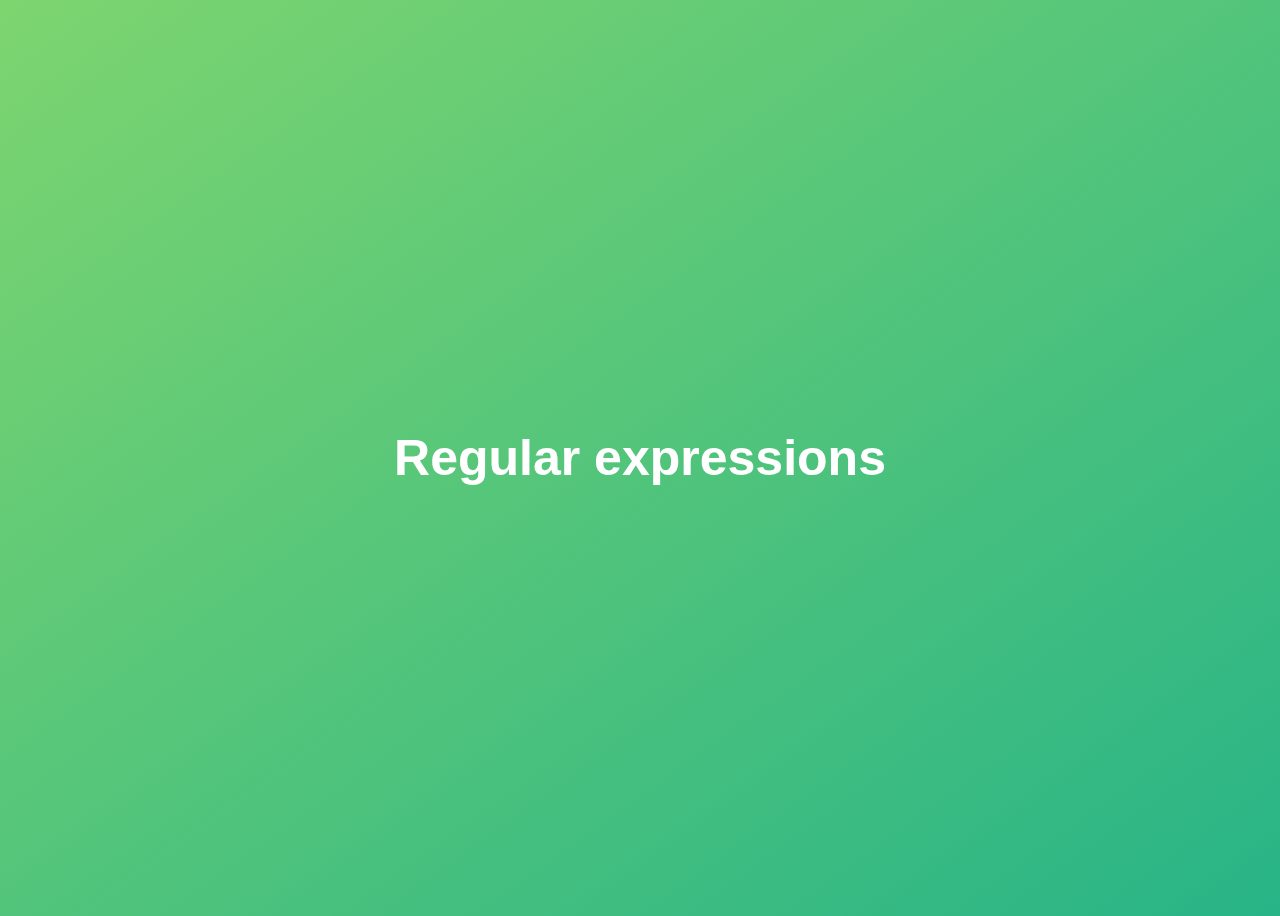
<file: p01-JS-regular-expressions/index.html>
<!DOCTYPE html>
<html lang="en">

<head>
	<meta charset="UTF-8" />
	<meta name="viewport" content="width=device-width, initial-scale=1.0" />
	<meta http-equiv="X-UA-Compatible" content="ie=edge" />
	<title>Regular expressions</title>
	<style>
		body {
			height: 100vh;
			display: flex;
			align-items: center;
			background: linear-gradient(to top left, #28b487, #7dd56f);
		}

		h1 {
			font-family: sans-serif;
			font-size: 50px;
			line-height: 1.3;
			width: 100%;
			padding: 30px;
			text-align: center;
			color: white;
		}

		button {
			width: 50px;
			height: 20px;
			margin: 10px;
		}

		textarea {
			width: 300px;
			height: 100px;
		}
	</style>
</head>

<body>
	<h1>Regular expressions</h1>
	<script src="script.js"></script>
</body>

</html>
</file>
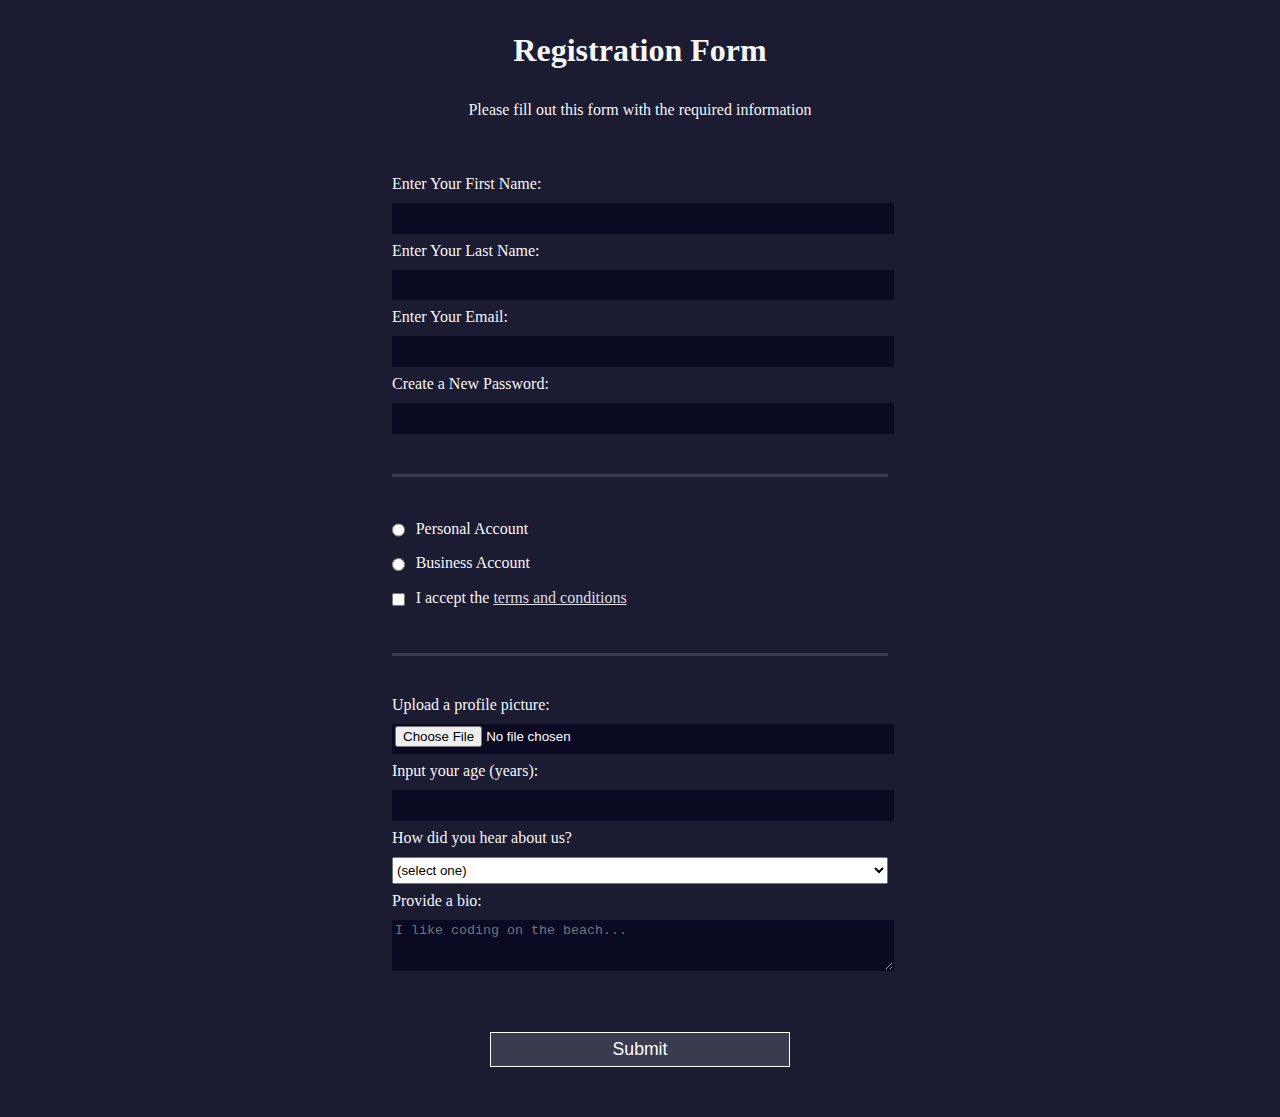
<file: p03-registration-form/index.html>
<!DOCTYPE html>
<html lang="en">

<head>
	<meta charset="UTF-8">
	<title>Registration Form</title>
	<link rel="stylesheet" href="styles.css" />
</head>

<body>
	<h1>Registration Form</h1>
	<p>Please fill out this form with the required information</p>
	<form method="post" action='https://register-demo.freecodecamp.org'>
		<fieldset>
			<label for="first-name">Enter Your First Name: <input id="first-name" name="first-name" type="text"
					required /></label>
			<label for="last-name">Enter Your Last Name: <input id="last-name" name="last-name" type="text"
					required /></label>
			<label for="email">Enter Your Email: <input id="email" name="email" type="email" required /></label>
			<label for="new-password">Create a New Password: <input id="new-password" name="new-password" type="password"
					pattern="[a-z0-5]{8,}" required /></label>
		</fieldset>
		<fieldset>
			<label for="personal-account"><input id="personal-account" type="radio" name="account-type" class="inline" />
				Personal Account</label>
			<label for="business-account"><input id="business-account" type="radio" name="account-type" class="inline" />
				Business Account</label>
			<label for="terms-and-conditions">
				<input id="terms-and-conditions" type="checkbox" required name="terms-and-conditions" class="inline" /> I accept
				the <a href="https://www.freecodecamp.org/news/terms-of-service/">terms and conditions</a>
			</label>
		</fieldset>
		<fieldset>
			<label for="profile-picture">Upload a profile picture: <input id="profile-picture" type="file"
					name="file" /></label>
			<label for="age">Input your age (years): <input id="age" type="number" name="age" min="13" max="120" /></label>
			<label for="referrer">How did you hear about us?
				<select id="referrer" name="referrer">
					<option value="">(select one)</option>
					<option value="1">freeCodeCamp News</option>
					<option value="2">freeCodeCamp YouTube Channel</option>
					<option value="3">freeCodeCamp Forum</option>
					<option value="4">Other</option>
				</select>
			</label>
			<label for="bio">Provide a bio:
				<textarea id="bio" name="bio" rows="3" cols="30" placeholder="I like coding on the beach..."></textarea>
			</label>
		</fieldset>
		<input type="submit" value="Submit" />
	</form>
</body>

</html>
</file>
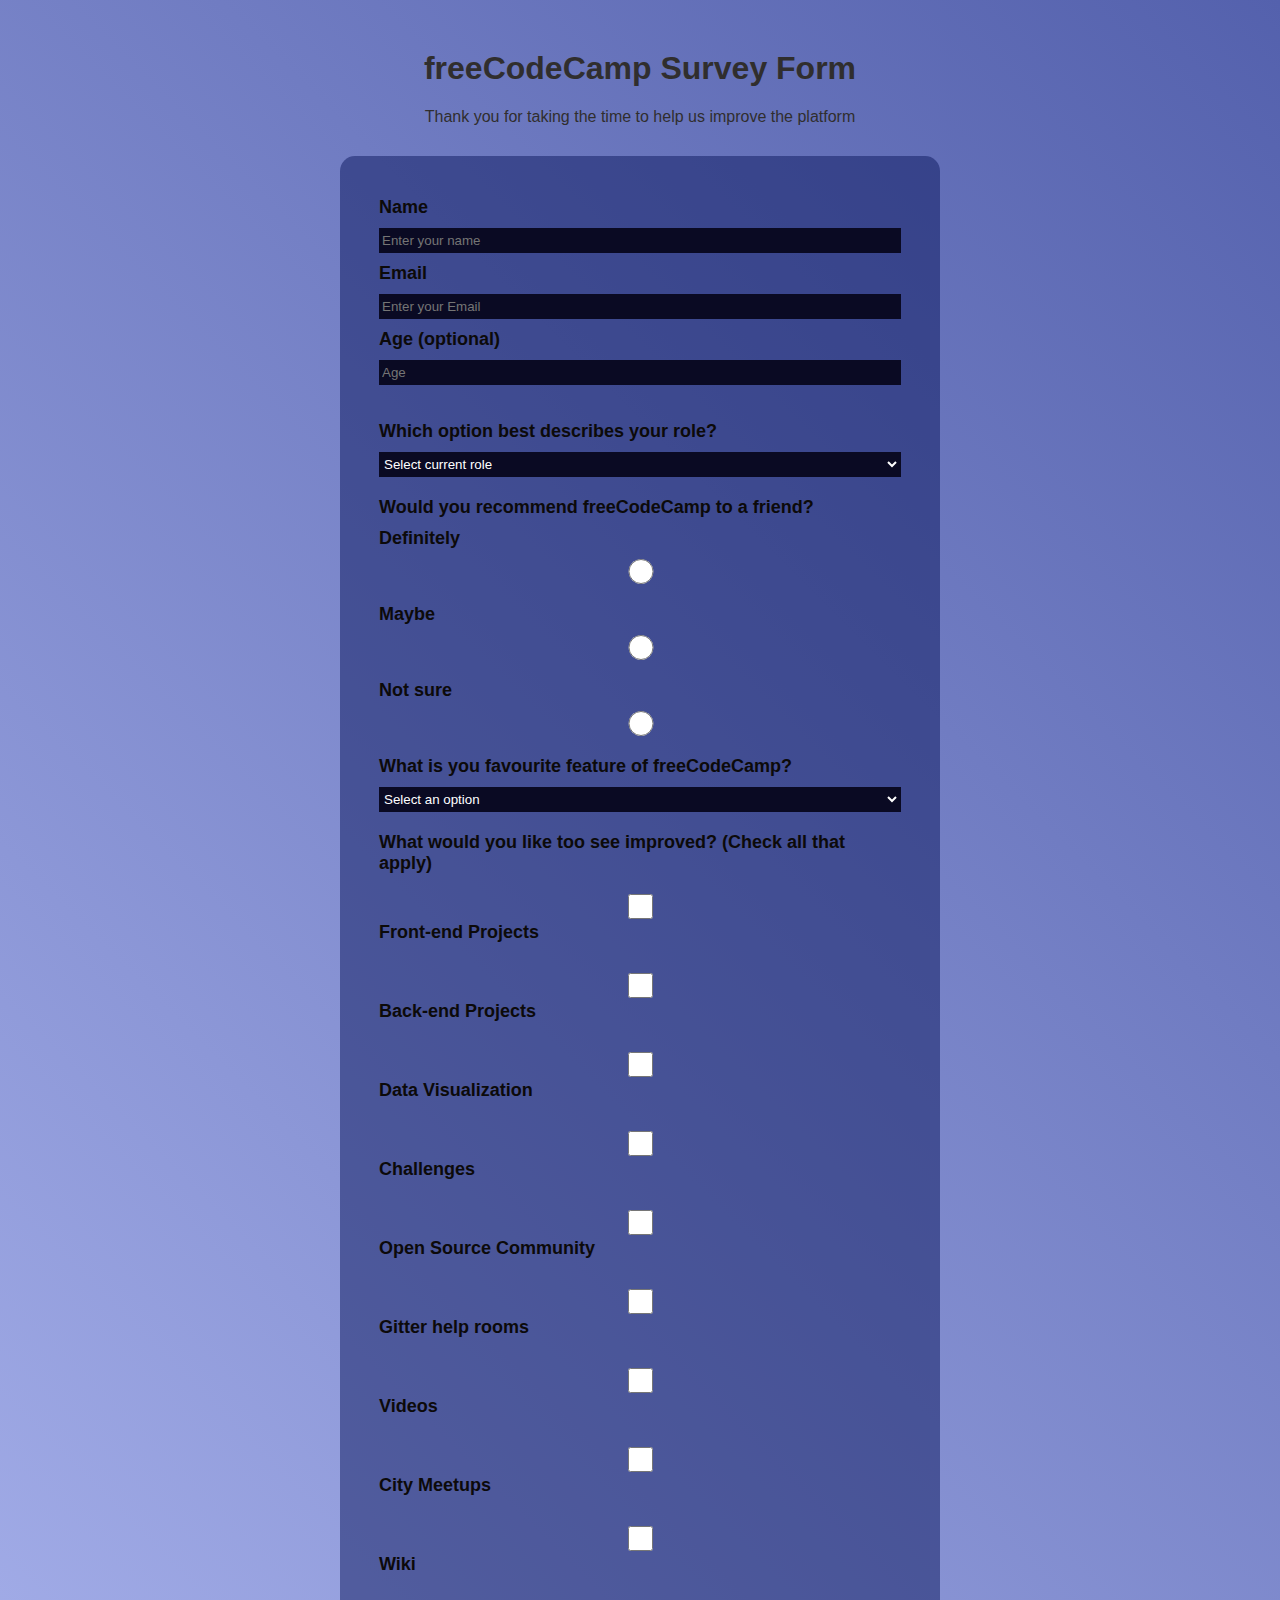
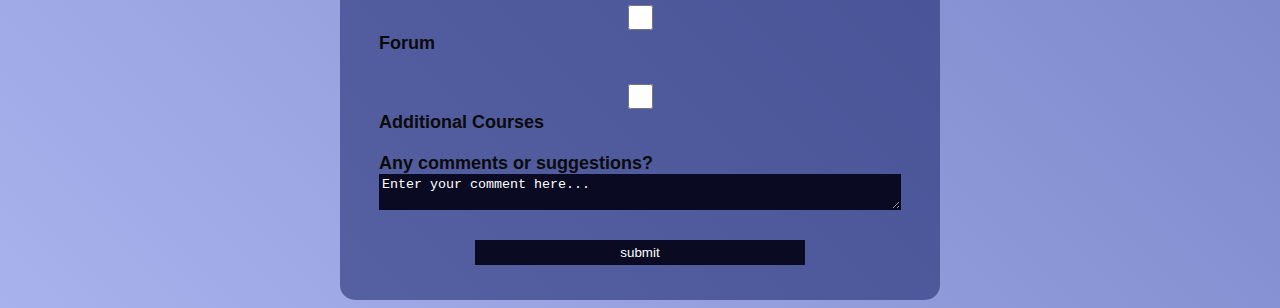
<file: p04-certification-p1/index.html>
<!DOCTYPE html>
<html lang="en">

<head>
	<title>Survey-form</title>
	<meta charset="utf-8" />
	<link rel="stylesheet" href="styles.css">
	<meta name="viewport" content="width=device-width, initial-scale=1.0">
</head>

<body>
	<main>
		<header>
			<h1 id="title">freeCodeCamp Survey Form</h1>
			<p id="description">Thank you for taking the time to help us improve the platform</p>
		</header>
		<section>
			<form id="survey-form">
				<fieldset class="about-you">
					<label id="name-label"> Name
						<input type="text" id="name" required placeholder="Enter your name" />
					</label>
					<label id="email-label"> Email
						<input type="email" required placeholder="Enter your Email" id="email" />
					</label>
					<label id="number-label"> Age (optional)
						<input type="number" min="13" max="120" id="number" placeholder="Age" />
					</label>
				</fieldset>
				<fieldset class="information">
					<label>Which option best describes your role?
						<select id="dropdown">
							<option>Select current role</option>
							<option>Student</option>
							<option>Full time job</option>
							<option>Full time learner</option>
							<option>Prefer not to say</option>
							<option>Other</option>
						</select>
					</label>
					<label class="radio">
						Would you recommend freeCodeCamp to a friend?
						<label>Definitely <input type="radio" name="irecomend" value="Definitely" /></label>
						<label>Maybe <input type="radio" name="irecomend" value="Maybe" /></label>
						<label>Not sure <input type="radio" name="irecomend" value="not sure" /></label>
					</label>
					<label>
						What is you favourite feature of freeCodeCamp?
						<select id="dropwon">
							<option>Select an option</option>
							<option>Challenges</option>
							<option>Projects</option>
							<option>Community</option>
							<option>Open source</option>
						</select>
					</label>
					<label>What would you like too see improved? (Check all that apply)
						<label><input class="checkbox-list" type="checkbox" value="front-end-projects">Front-end Projects</label>
						<label><input type="checkbox" value="back-end-projects">Back-end Projects</label>
						<label><input type="checkbox" value="data-visualization">Data Visualization</label>
						<label><input type="checkbox" value="challenges">Challenges</label>
						<label><input type="checkbox" value="open-source-community">Open Source Community</label>
						<label><input type="checkbox" value="gitter-help">Gitter help rooms</label>
						<label><input type="checkbox" value="videos">Videos</label>
						<label><input type="checkbox" value="city meetups">City Meetups</label>
						<label><input type="checkbox" value="Wiki">Wiki</label>
						<label><input type="checkbox" value="Forum">Forum</label>
						<label><input type="checkbox" value="Additional Courses">Additional Courses</label>
					</label>
					<label>
						Any comments or suggestions?
						<textarea>Enter your comment here...</textarea>
					</label>
				</fieldset>

				<input type="submit" value="submit" id="submit" />

			</form>
		</section>
	</main>
</body>

</html>
</file>
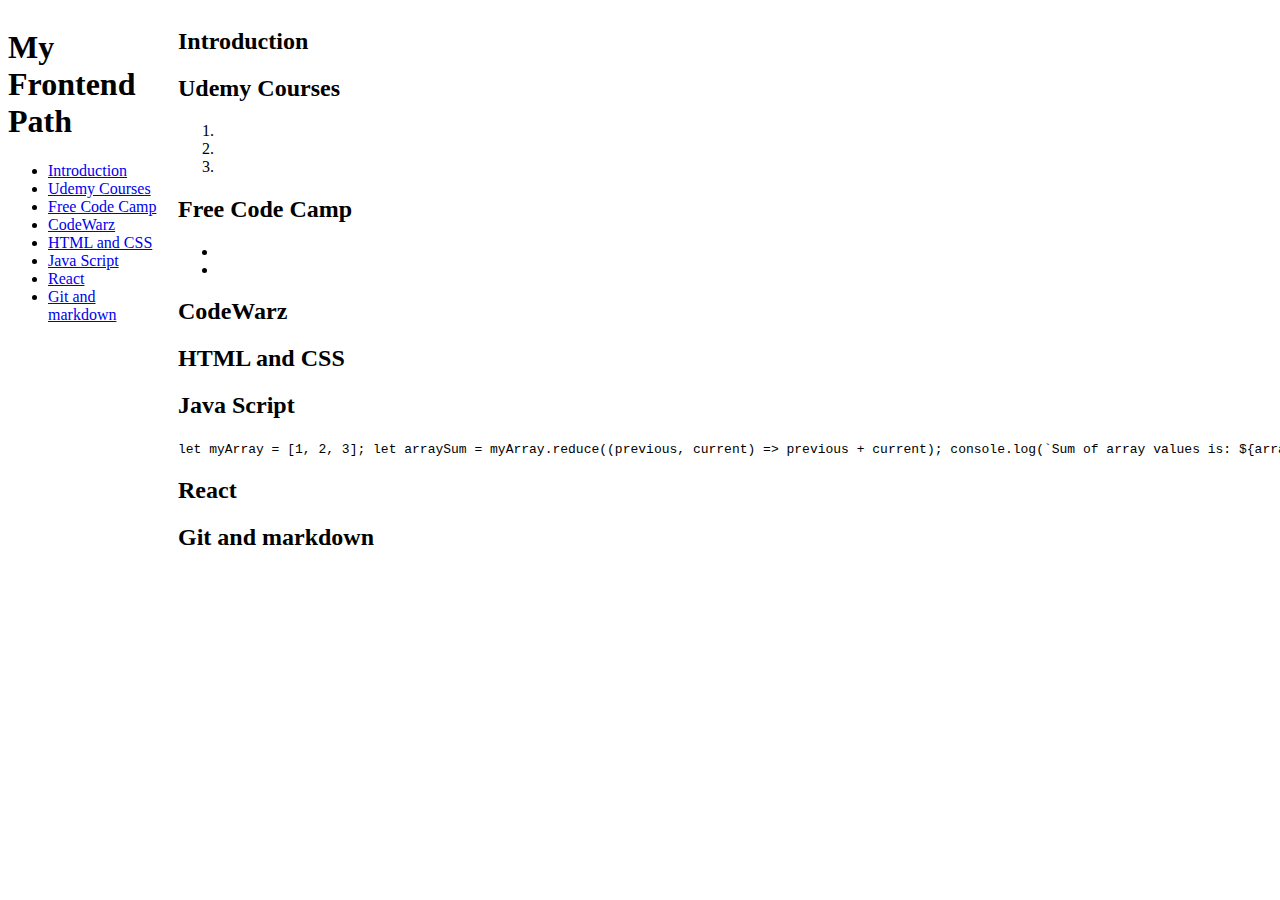
<file: p06-tech-doc/index.html>
<!--
	1. done You can see a main element with a corresponding id="main-doc", which contains the page's main content (technical documentation)

  2. done Within the #main-doc element, you can see several section elements, each with a class of main-section. There should be a minimum of five

3. done The first element within each .main-section should be a header element, which contains text that describes the topic of that section.

4. done Each section element with the class of main-section should also have an id that corresponds with the text of each header contained within it. Any spaces should be replaced with underscores (e.g. The section that contains the header "JavaScript and Java" should have a corresponding id="JavaScript_and_Java")

5. done The .main-section elements should contain at least ten p elements total (not each)

6. done The .main-section elements should contain at least five code elements total (not each)

7. done The .main-section elements should contain at least five li items total (not each)

8. done You can see a nav element with a corresponding id="navbar"

9. done The navbar element should contain one header element which contains text that describes the topic of the technical documentation

10. done Additionally, the navbar should contain link (a) elements with the class of nav-link. There should be one for every element with the class main-section
11. done The header element in the #navbar must come before any link (a) elements in the navbar

12. done - Each element with the class of nav-link should contain text that corresponds to the header text within each section (e.g. if you have a "Hello world" section/header, your navbar should have an element which contains the text "Hello world")
When you click on a navbar element, the page should navigate to the corresponding section of the #main-doc element (e.g. If you click on a .nav-link element that contains the text "Hello world", the page navigates to a section element with that id, and contains the corresponding header)

On regular sized devices (laptops, desktops), the element with id="navbar" should be shown on the left side of the screen and should always be visible to the user

Your technical documentation should use at least one media query -->

<!DOCTYPE html>
<html lang="en">
  <head>
    <meta charset="UTF-8" />
    <meta http-equiv="X-UA-Compatible" content="IE=edge" />
    <meta name="viewport" content="width=device-width, initial-scale=1.0" />
    <title>Technical Documentation</title>
    <link rel="stylesheet" href="style.css" />
  </head>

  <body>
    <main id="main-doc">
      <section class="main-section" id="Introduction">
        <header>
          <h2>Introduction</h2>
        </header>
        <article>
          <p></p>
          <p></p>
          <p></p>
        </article>
      </section>
      <section class="main-section" id="Udemy_Courses">
        <header>
          <h2>Udemy Courses</h2>
        </header>
        <article>
          <p></p>
          <p></p>
          <ol>
            <li></li>
            <li></li>
            <li></li>
          </ol>
        </article>
      </section>
      <section class="main-section" id="FCCamp_section">
        <header>
          <h2>Free Code Camp</h2>
        </header>
        <article>
          <p></p>
          <p></p>
          <p></p>
          <ul>
            <li></li>
            <li></li>
          </ul>
        </article>
      </section>
      <section class="main-section" id="CodeWarz_section">
        <header>
          <h2>CodeWarz</h2>
        </header>
        <article>
          <p></p>
          <p></p>
          <p></p>
          <code></code>
        </article>
      </section>
      <section class="main-section" id="Html_CSS_Section">
        <header>
          <h2>HTML and CSS</h2>
        </header>
        <article>
          <p></p>
          <p></p>
          <code></code>
        </article>
      </section>
      <section class="main-section" id="Java_script_section">
        <header>
          <h2>Java Script</h2>
        </header>
        <article>
          <p></p>
          <p></p>
          <code>
            let myArray = [1, 2, 3]; let arraySum = myArray.reduce((previous,
            current) => previous + current); console.log(`Sum of array values
            is: ${arraySum}`);
          </code>
        </article>
      </section>

      <section class="main-section" id="Regex-section">
        <header>
          <h2>React</h2>
        </header>
        <article>
          <p></p>
          <p></p>
          <code></code>
        </article>
      </section>
      <section class="main-section" id="git_section">
        <header>
          <h2>Git and markdown</h2>
        </header>
        <article>
          <p></p>
          <p></p>
          <code></code>
        </article>
      </section>
    </main>
    <nav id="navbar">
      <header>
        <h1>My Frontend Path</h1>
      </header>
      <ul>
        <li>
          <a class="nav-link" href="#Introduction">Introduction</a>
        </li>
        <li>
          <a class="nav-link" href="#Udemy_Courses">Udemy Courses</a>
        </li>
        <li>
          <a class="nav-link" href="#FCCamp_section">Free Code Camp</a>
        </li>
        <li>
          <a class="nav-link" href="#CodeWarz_section">CodeWarz</a>
        </li>
        <li>
          <a class="nav-link" href="#Html_CSS_Section">HTML and CSS</a>
        </li>
        <li>
          <a class="nav-link" href="#Java_script_section">Java Script</a>
        </li>
        <li>
          <a class="nav-link" href="#Regex-section">React</a>
        </li>
        <li>
          <a class="nav-link" href="#git_section">Git and markdown</a>
        </li>
        <!-- ⬇️ -->
      </ul>
    </nav>
  </body>
</html>
</file>
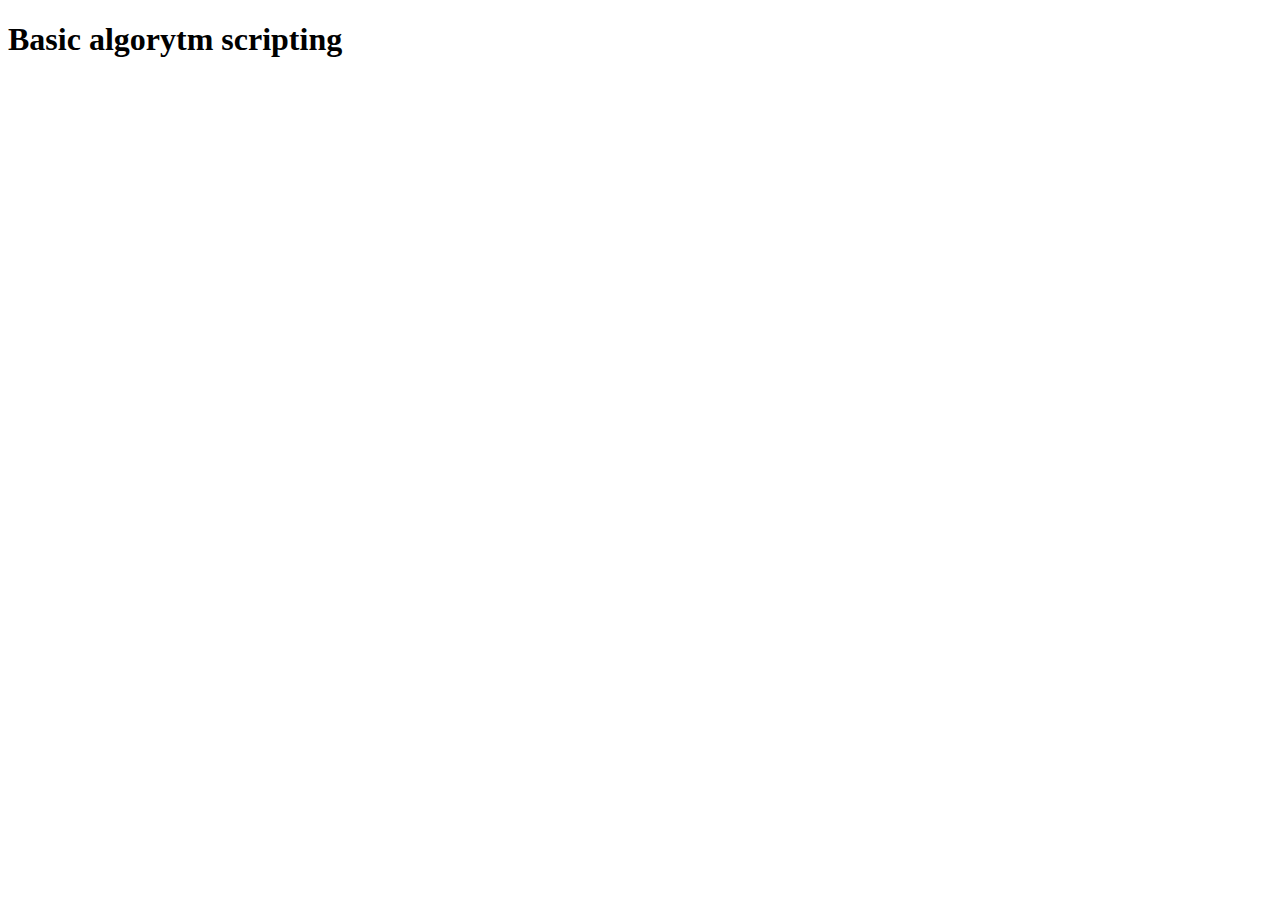
<file: p07-basic-algorytm/index.html>
<!DOCTYPE html>
<html lang="en">

<head>
	<meta charset="UTF-8">
	<meta http-equiv="X-UA-Compatible" content="IE=edge">
	<meta name="viewport" content="width=device-width, initial-scale=1.0">
	<title>Basic algorytm scripting</title>
	<script></script>
</head>

<body>
	<h1>Basic algorytm scripting</h1>
</body>

</html>
</file>
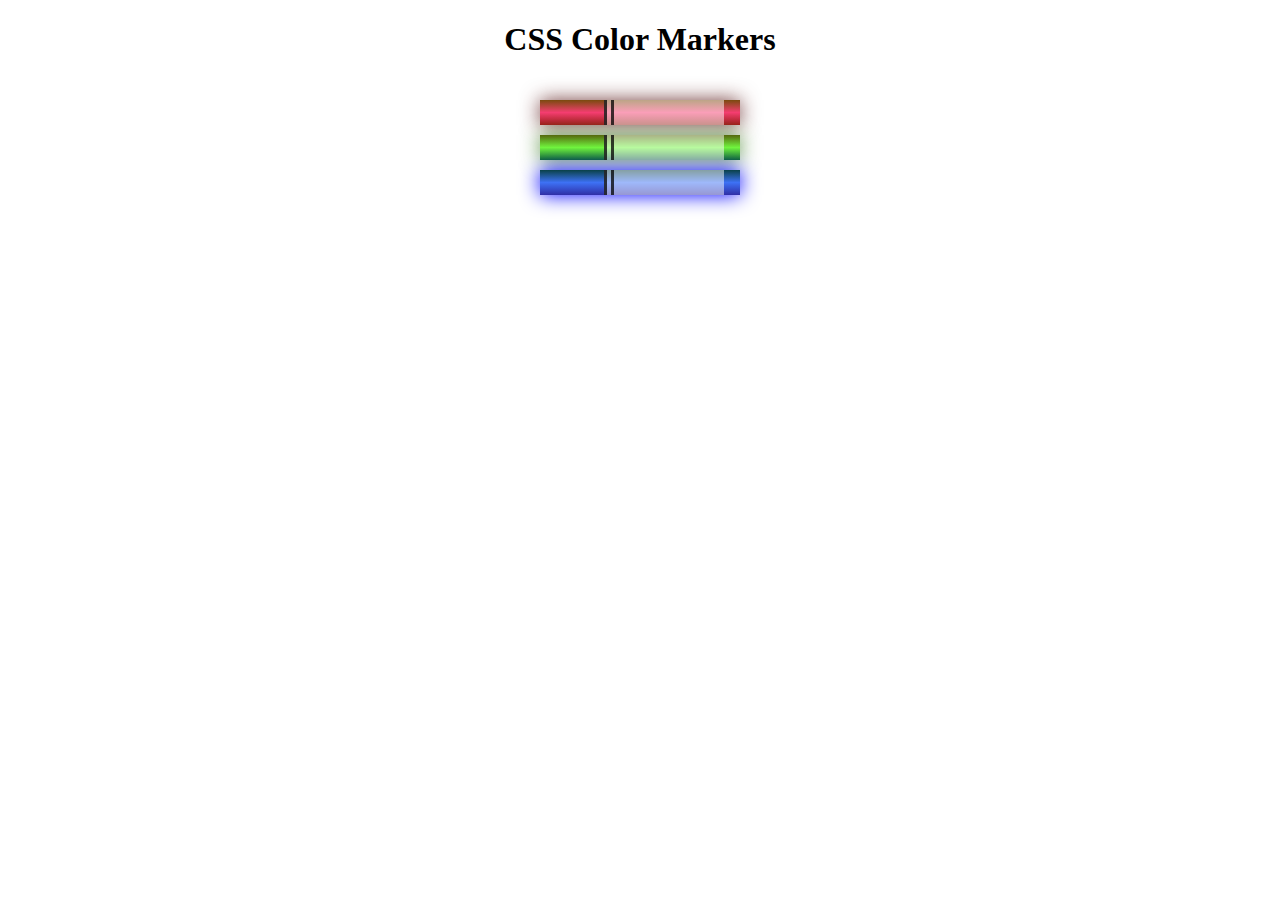
<file: p2-color-markers/index.html>
<!DOCTYPE html>
<html lang="en">

<head>
	<meta charset="utf-8">
	<meta name="viewport" content="width=device-width, initial-scale=1.0">
	<title>Colored Markers</title>
	<link rel="stylesheet" href="styles.css">
</head>

<body>
	<h1>CSS Color Markers</h1>
	<div class="container">
		<div class="marker red">
			<div class="cap"></div>
			<div class="sleeve"></div>
		</div>
		<div class="marker green">
			<div class="cap"></div>
			<div class="sleeve"></div>
		</div>
		<div class="marker blue">
			<div class="cap"></div>
			<div class="sleeve"></div>
		</div>
	</div>
</body>

</html>
</file>
<file: p03-registration-form/styles.css>
body {
  width: 100%;
  height: 100vh;
  margin: 0;
  background-color: #1b1b32;
  color: #f5f6f7;
  font-family: Tahoma;
  font-size: 16px;
}

h1,
p {
  margin: 1em auto;
  text-align: center;
}

form {
  width: 60vw;
  max-width: 500px;
  min-width: 300px;
  margin: 0 auto;
  padding-bottom: 2em;
}

fieldset {
  border: none;
  padding: 2rem 0;
  border-bottom: 3px solid #3b3b4f;
}

fieldset:last-of-type {
  border-bottom: none;
}

label {
  display: block;
  margin: 0.5rem 0;
}

input,
textarea,
select {
  margin: 10px 0 0 0;
  width: 100%;
  min-height: 2em;
}

input,
textarea {
  background-color: #0a0a23;
  border: 1px solid #0a0a23;
  color: #ffffff;
}

.inline {
  width: unset;
  margin: 0 0.5em 0 0;
  vertical-align: middle;
}

input[type='submit'] {
  display: block;
  width: 60%;
  margin: 1em auto;
  height: 2em;
  font-size: 1.1rem;
  background-color: #3b3b4f;
  border-color: white;
  min-width: 300px;
}

input[type='file'] {
  padding: 1px 2px;
}

a {
  color: #dfdfe2;
}
</file>
<file: p04-certification-p1/styles.css>
* {
  box-sizing: border-box;
}

body {
  background: linear-gradient(45deg, #a8b2ec, #5461ad);
  font-family: arial, sans-serif;
}

header {
  text-align: center;
  margin: 50px auto;
  color: rgb(48, 46, 46);
}

input {
  margin-top: 10px;
  height: 25px;
}
label {
  display: flex;
  flex-direction: column;
  margin: 10px 0;
  font-size: 18px;
  color: rgb(12, 10, 10);
  font-weight: bold;
}

.radio {
  display: flex;

  flex-direction: column;
}

select {
  margin: 10px 0;
  height: 25px;
  background-color: #0a0a23;
  color: #fff;
  border: 1px solid #0a0a23;
}

.checkbox-list {
  display: flex;
  justify-content: space-between;
  flex-direction: column;
}

section {
  max-width: 600px;
  width: 60vw;
  min-width: 300px;
  margin: 0 auto;
  background-color: rgba(11, 23, 94, 0.5);
  border-radius: 15px;
  margin-top: -20px;
  padding: 25px;
}

fieldset {
  border: none;
}

input,
textarea {
  background-color: #0a0a23;
  border: 1px solid #0a0a23;
  color: #fff;
}

#submit {
  display: block;
  width: 60%;
  margin: 10px auto;
  justify-content: center;
}
</file>
<file: p06-tech-doc/style.css>
body {
  display: flex;
  position: relative;
  flex-direction: row;
  justify-content: space-between;
}
main {
  position: relative;
  left: 170px;
}
nav {
  position: absolute;
  left: 0;
  top: 0;
  height: 100%;
  width: 150px;
}

@media (width: 720px) {
  body {
    background-color: red;
  }

  nav {
    position: relative;
    width: 100vh;
    margin: 0 auto;
  }
}
</file>
<file: p2-color-markers/styles.css>
h1 {
  text-align: center;
}

.container {
  background-color: rgb(255, 255, 255);
  padding: 10px 0;
}

.marker {
  width: 200px;
  height: 25px;
  margin: 10px auto;
}

.cap {
  width: 60px;
  height: 25px;
}

.sleeve {
  width: 110px;
  height: 25px;
  background-color: rgba(255, 255, 255, 0.5);
  border-left: 10px double rgba(0, 0, 0, 0.75);
}

.cap,
.sleeve {
  display: inline-block;
}

.red {
  background: linear-gradient(
    rgb(122, 74, 14),
    rgb(245, 62, 113),
    rgb(162, 27, 27)
  );
  box-shadow: 0 0 20px 0 rgba(83, 14, 14, 0.8);
}

.green {
  background: linear-gradient(#55680d, #71f53e, #116c31);
  box-shadow: 0 0 20px 0 #3b7e20cc;
}

.blue {
  background: linear-gradient(
    hsl(186, 76%, 16%),
    hsl(223, 90%, 60%),
    hsl(240, 56%, 42%)
  );
  box-shadow: 0 0 20px 0 blue;
}
</file>
